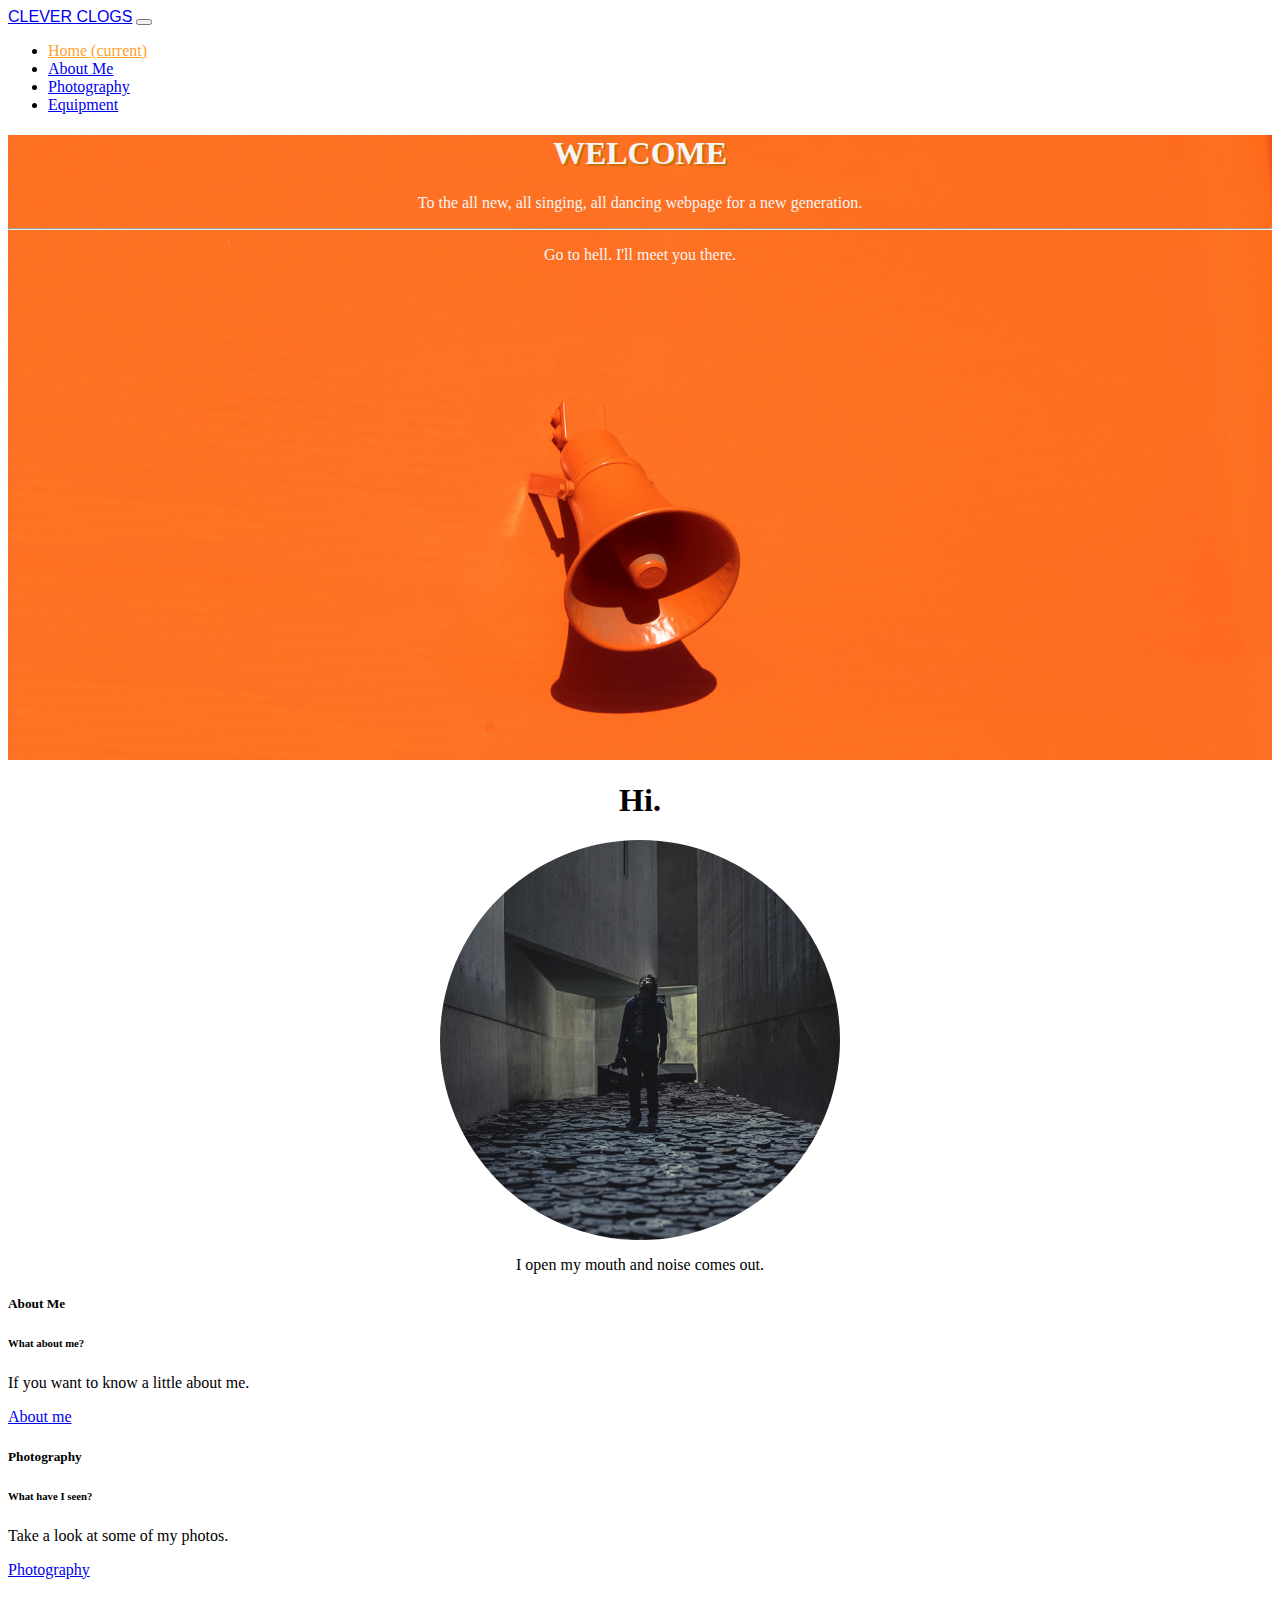
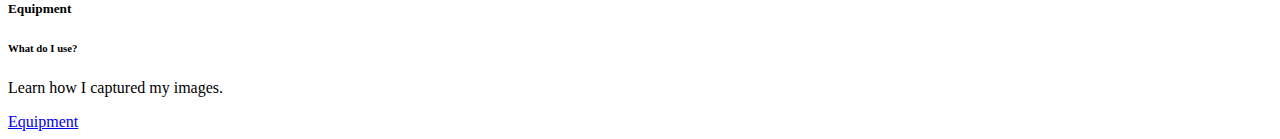
<file: index.html>
<!DOCTYPE html>
<html>

<head>
    <meta charset="utf-8">
    <meta name="viewport" content="width=device-width, initial-scale=1, shrink-to-fit=no">
    <title>My Webpage</title>
    <meta name="viewport" content="width=device-width, initial-scale=1">
    <link rel="stylesheet" href="https://stackpath.bootstrapcdn.com/bootstrap/4.1.0/css/bootstrap.min.css" integrity="sha384-9gVQ4dYFwwWSjIDZnLEWnxCjeSWFphJiwGPXr1jddIhOegiu1FwO5qRGvFXOdJZ4"
        crossorigin="anonymous">
    <link rel="stylesheet" type="text/css" media="screen" href="static/main.css" />
</head>

<body>
    <nav class="navbar navbar-expand-lg navbar-dark bg-secondary">
        <a class="navbar-brand" href="index.html">CLEVER CLOGS</a>
        <button class="navbar-toggler" type="button" data-toggle="collapse" data-target="#navbarNav" aria-controls="navbarNav" aria-expanded="false"
            aria-label="Toggle navigation">
            <span class="navbar-toggler-icon"></span>
        </button>
        <div class="collapse navbar-collapse" id="navbarNav">
            <ul class="navbar-nav ml-auto">
                <li class="nav-item active">
                    <a class="nav-link" href="index.html">Home
                        <span class="sr-only">(current)</span>
                    </a>
                </li>
                <li class="nav-item">
                    <a class="nav-link" href="about.html">About Me</a>
                </li>
                <li class="nav-item">
                    <a class="nav-link" href="photography.html">Photography</a>
                </li>
                <li class="nav-item">
                    <a class="nav-link" href="equipment.html">Equipment</a>
                </li>
            </ul>
        </div>
    </nav>

    <div class="jumbotron" id="index-jumbo">
        <h1 class="display-1">Welcome</h1>
        <p class="lead">To the all new, all singing, all dancing webpage for a new generation.</p>
        <hr class="my-4">
        <p>Go to hell. I'll meet you there.</p>
    </div>

    <div class="container">

        <h1 class="display-2 mb-5" id="hero-quote">Hi.</h1>

        <img src="static/placeimg_400_400_people.jpg" alt="not really me" class="mb-5" id="hero-img">

        <blockquote class="blockquote" id="hero-quote">
            <p class="mb-5">I open my mouth and noise comes out.</p>
        </blockquote>

        <div class="card-deck mb-5">

            <div class="card text-white bg-dark">
                <div class="card-body">
                    <h5 class="card-title">About Me</h5>
                    <h6 class="card-subtitle mb-2">What about me?</h6>
                    <p class="card-text">If you want to know a little about me.</p>
                    <a href="about.html" class="btn btn-primary">About me</a>
                </div>
            </div>

            <div class="card text-white bg-primary">
                <div class="card-body">
                    <h5 class="card-title">Photography</h5>
                    <h6 class="card-subtitle mb-2">What have I seen?</h6>
                    <p class="card-text">Take a look at some of my photos.</p>
                    <a href="photography.html" class="btn btn-warning">Photography</a>
                </div>
            </div>

            <div class="card text-dark bg-warning">
                <div class="card-body">
                    <h5 class="card-title">Equipment</h5>
                    <h6 class="card-subtitle mb-2">What do I use?</h6>
                    <p class="card-text">Learn how I captured my images.</p>
                    <a href="equipment.html" class="btn btn-danger">Equipment</a>
                </div>
            </div>

        </div>
    </div>

    <script src="https://code.jquery.com/jquery-3.3.1.slim.min.js" integrity="sha384-q8i/X+965DzO0rT7abK41JStQIAqVgRVzpbzo5smXKp4YfRvH+8abtTE1Pi6jizo"
        crossorigin="anonymous"></script>
    <script src="https://cdnjs.cloudflare.com/ajax/libs/popper.js/1.14.0/umd/popper.min.js" integrity="sha384-cs/chFZiN24E4KMATLdqdvsezGxaGsi4hLGOzlXwp5UZB1LY//20VyM2taTB4QvJ"
        crossorigin="anonymous"></script>
    <script src="https://stackpath.bootstrapcdn.com/bootstrap/4.1.0/js/bootstrap.min.js" integrity="sha384-uefMccjFJAIv6A+rW+L4AHf99KvxDjWSu1z9VI8SKNVmz4sk7buKt/6v9KI65qnm"
        crossorigin="anonymous"></script>
</body>

</html>
</file>
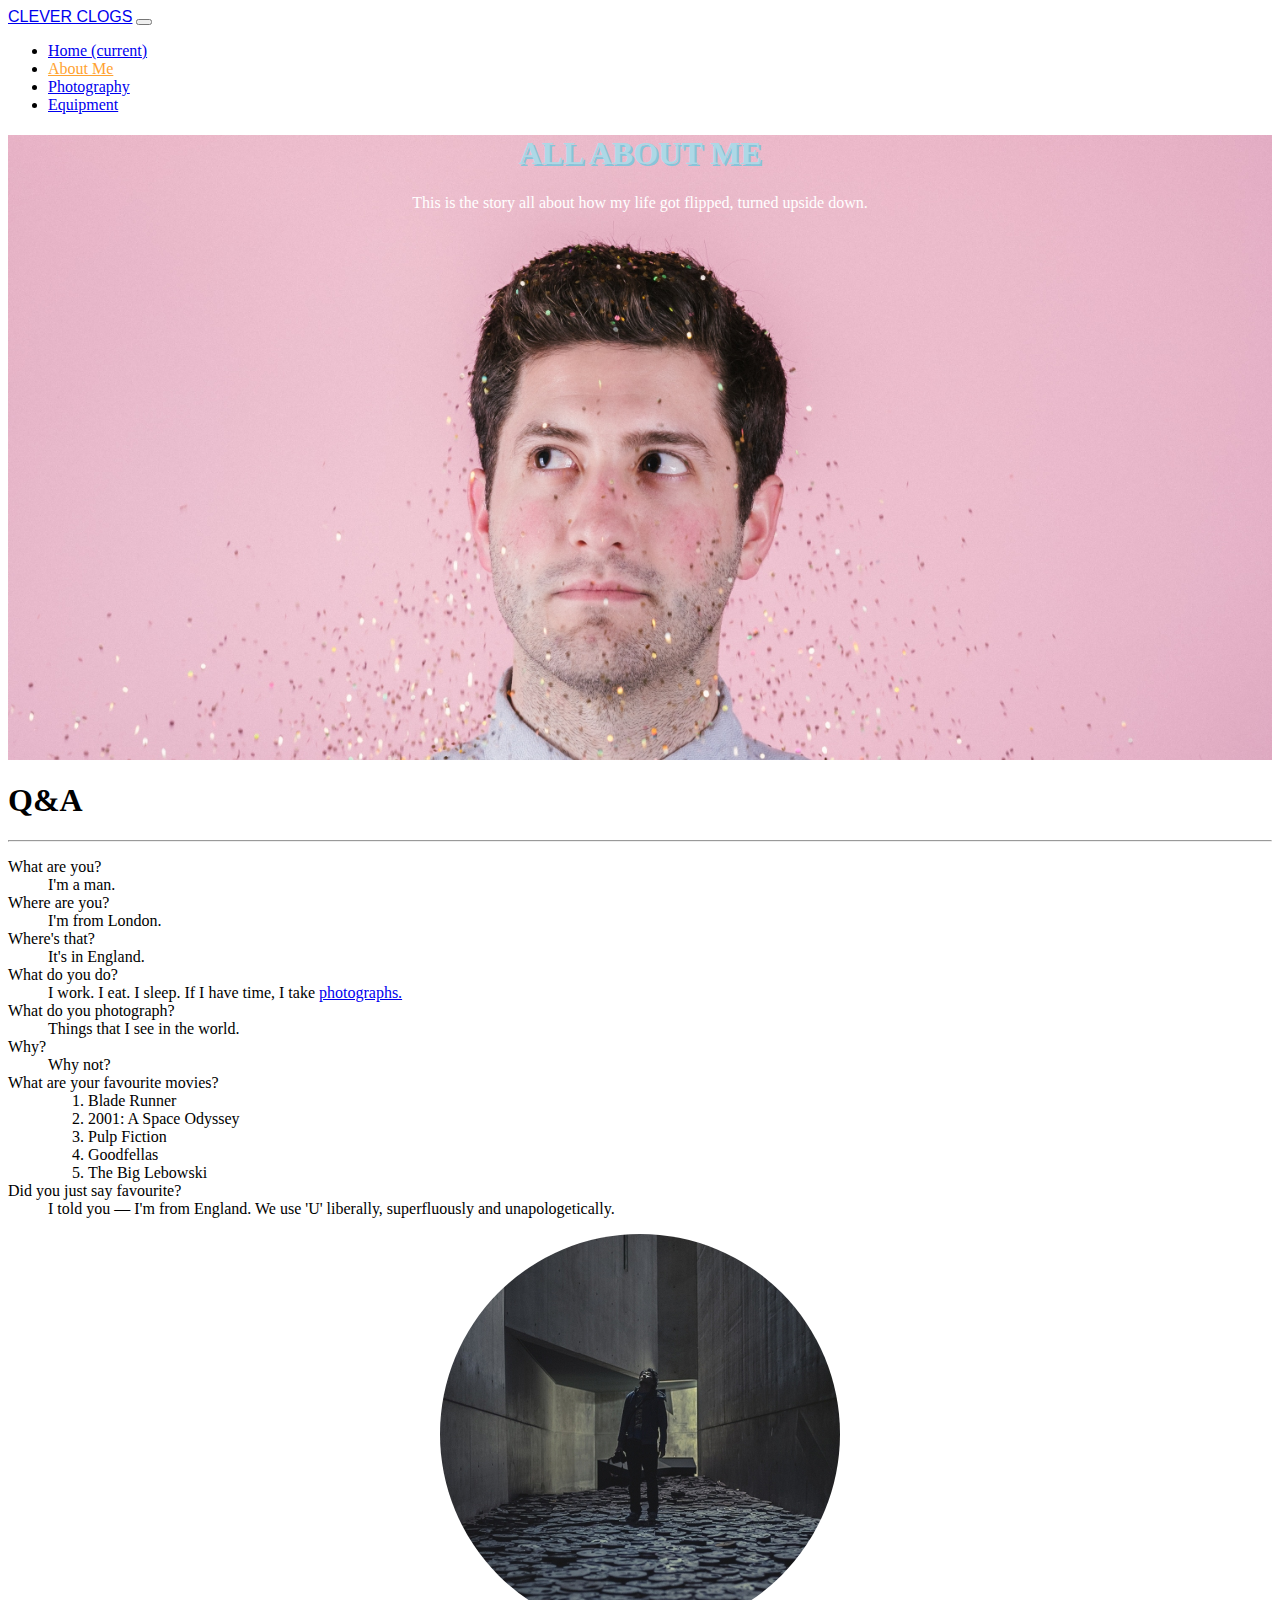
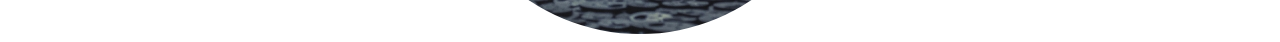
<file: about.html>
<!DOCTYPE html>
<html>

<head>
    <meta charset="utf-8">
    <meta name="viewport" content="width=device-width, initial-scale=1, shrink-to-fit=no">
    <title>About Me</title>
    <meta name="viewport" content="width=device-width, initial-scale=1">
    <link rel="stylesheet" href="https://stackpath.bootstrapcdn.com/bootstrap/4.1.0/css/bootstrap.min.css" integrity="sha384-9gVQ4dYFwwWSjIDZnLEWnxCjeSWFphJiwGPXr1jddIhOegiu1FwO5qRGvFXOdJZ4"
        crossorigin="anonymous">
    <link rel="stylesheet" type="text/css" media="screen" href="static/main.css" />
</head>

<body>
    <nav class="navbar navbar-expand-lg navbar-dark bg-secondary">
        <a class="navbar-brand" href="index.html">CLEVER CLOGS</a>
        <button class="navbar-toggler" type="button" data-toggle="collapse" data-target="#navbarNav" aria-controls="navbarNav" aria-expanded="false"
            aria-label="Toggle navigation">
            <span class="navbar-toggler-icon"></span>
        </button>
        <div class="collapse navbar-collapse" id="navbarNav">
            <ul class="navbar-nav ml-auto">
                <li class="nav-item">
                    <a class="nav-link" href="index.html">Home
                        <span class="sr-only">(current)</span>
                    </a>
                </li>
                <li class="nav-item active">
                    <a class="nav-link" href="about.html">About Me</a>
                </li>
                <li class="nav-item">
                    <a class="nav-link" href="photography.html">Photography</a>
                </li>
                <li class="nav-item">
                    <a class="nav-link" href="equipment.html">Equipment</a>
                </li>
            </ul>
        </div>
    </nav>

    <div class="jumbotron" id="about-jumbo">
        <h1 class="display-1">All About Me</h1>
        <p class="lead">This is the story all about how my life got flipped, turned upside down.</p>
    </div>

    <div class="container">

        <h1 class="display-3">Q&amp;A</h1>

        <hr>

        <div class="row">

            <div class="col-sm">

                <dl>
                    <dt>What are you?</dt>
                    <dd>I'm a man.</dd>
                    <dt>Where are you?</dt>
                    <dd>I'm from London.</dd>
                    <dt>Where's that?</dt>
                    <dd>It's in England.</dd>
                    <dt>What do you do?</dt>
                    <dd>I work. I eat. I sleep. If I have time, I take
                        <a href="photography.html">photographs.</a>
                    </dd>
                    <dt>What do you photograph?</dt>
                    <dd>Things that I see in the world.</dd>
                    <dt>Why?</dt>
                    <dd>Why not?</dd>
                    <dt>What are your favourite movies?</dt>
                    <dd>
                        <ol>
                            <li>Blade Runner</li>
                            <li>2001: A Space Odyssey</li>
                            <li>Pulp Fiction</li>
                            <li>Goodfellas</li>
                            <li>The Big Lebowski</li>
                        </ol>
                    </dd>
                    <dt>Did you just say favourite?</dt>
                    <dd>I told you &mdash; I'm from England. We use 'U' liberally, superfluously and unapologetically.</dd>
                </dl>

            </div>

            <div class="col-sm">
                <img src="static/placeimg_400_400_people.jpg" alt="not really me" class="mt-5" id="about-img">
            </div>

        </div>
    </div>

    <script src="https://code.jquery.com/jquery-3.3.1.slim.min.js" integrity="sha384-q8i/X+965DzO0rT7abK41JStQIAqVgRVzpbzo5smXKp4YfRvH+8abtTE1Pi6jizo"
        crossorigin="anonymous"></script>
    <script src="https://cdnjs.cloudflare.com/ajax/libs/popper.js/1.14.0/umd/popper.min.js" integrity="sha384-cs/chFZiN24E4KMATLdqdvsezGxaGsi4hLGOzlXwp5UZB1LY//20VyM2taTB4QvJ"
        crossorigin="anonymous"></script>
    <script src="https://stackpath.bootstrapcdn.com/bootstrap/4.1.0/js/bootstrap.min.js" integrity="sha384-uefMccjFJAIv6A+rW+L4AHf99KvxDjWSu1z9VI8SKNVmz4sk7buKt/6v9KI65qnm"
        crossorigin="anonymous"></script>
</body>

</html>
</file>
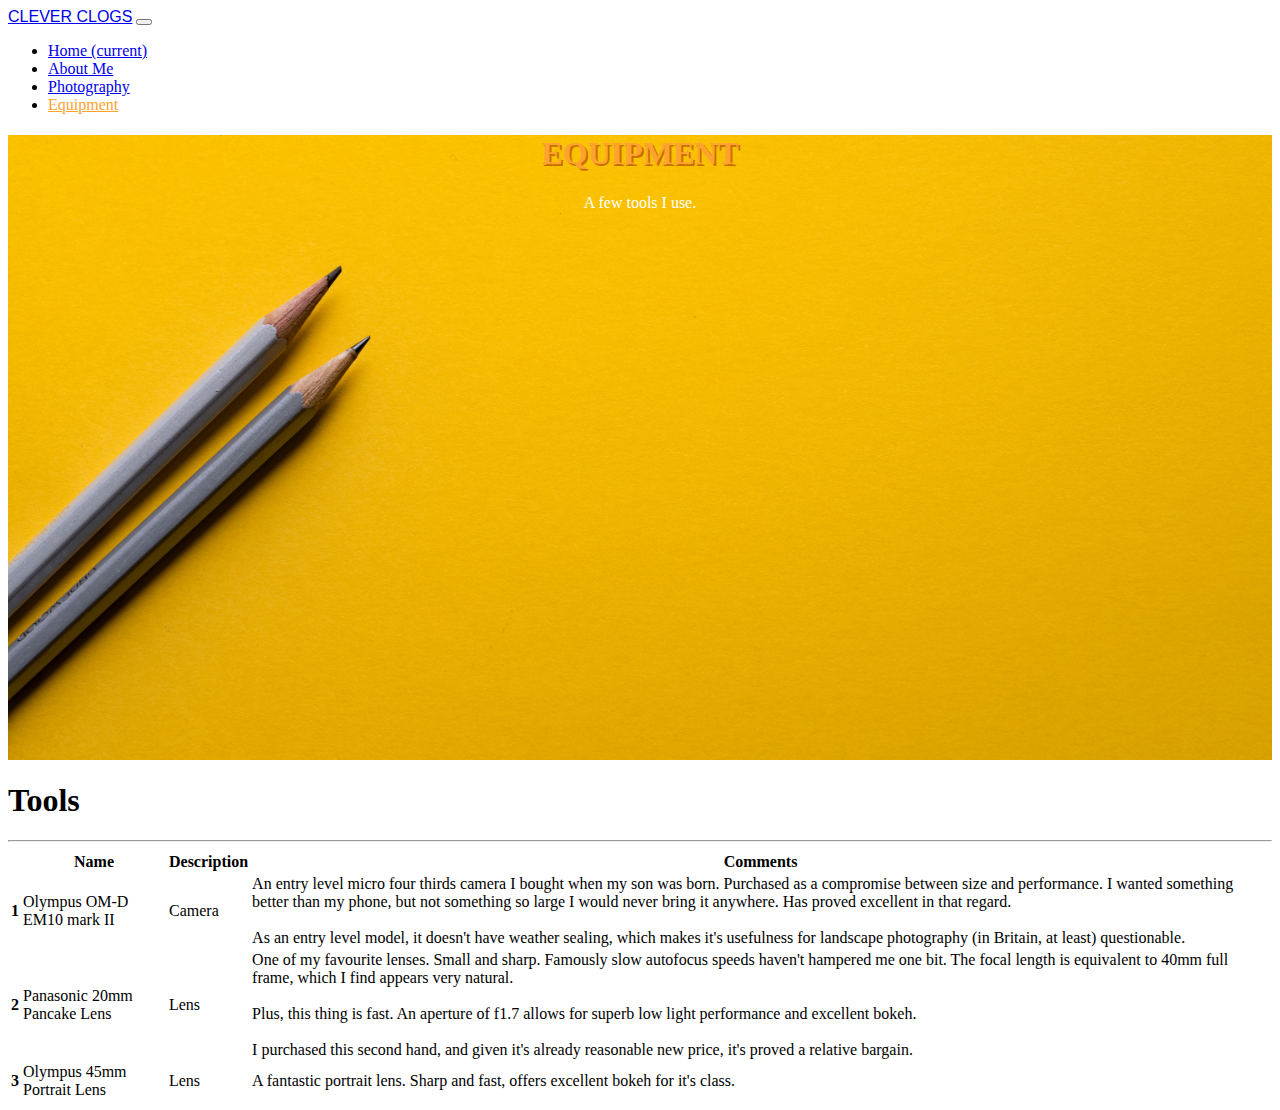
<file: equipment.html>
<!DOCTYPE html>
<html>

<head>
    <meta charset="utf-8">
    <meta name="viewport" content="width=device-width, initial-scale=1, shrink-to-fit=no">
    <title>Equipment</title>
    <meta name="viewport" content="width=device-width, initial-scale=1">
    <link rel="stylesheet" href="https://stackpath.bootstrapcdn.com/bootstrap/4.1.0/css/bootstrap.min.css" integrity="sha384-9gVQ4dYFwwWSjIDZnLEWnxCjeSWFphJiwGPXr1jddIhOegiu1FwO5qRGvFXOdJZ4"
        crossorigin="anonymous">
    <link rel="stylesheet" type="text/css" media="screen" href="static/main.css" />
</head>

<body>
    <nav class="navbar navbar-expand-lg navbar-dark bg-secondary">
        <a class="navbar-brand" href="index.html">CLEVER CLOGS</a>
        <button class="navbar-toggler" type="button" data-toggle="collapse" data-target="#navbarNav" aria-controls="navbarNav" aria-expanded="false"
            aria-label="Toggle navigation">
            <span class="navbar-toggler-icon"></span>
        </button>
        <div class="collapse navbar-collapse" id="navbarNav">
            <ul class="navbar-nav ml-auto">
                <li class="nav-item">
                    <a class="nav-link" href="index.html">Home
                        <span class="sr-only">(current)</span>
                    </a>
                </li>
                <li class="nav-item">
                    <a class="nav-link" href="about.html">About Me</a>
                </li>
                <li class="nav-item">
                    <a class="nav-link" href="photography.html">Photography</a>
                </li>
                <li class="nav-item active">
                    <a class="nav-link" href="equipment.html">Equipment</a>
                </li>
            </ul>
        </div>
    </nav>

    <div class="jumbotron" id="equip-jumbo">
        <h1 class="display-1">Equipment</h1>
        <p class="lead">A few tools I use.</p>
    </div>

    <div class="container">

        <h1 class="display-3">Tools</h1>

        <hr>

        <table class="table">
            <thead class="thead-dark">
                <tr>
                    <th scope="col"></th>
                    <th scope="col">Name</th>
                    <th scope="col">Description</th>
                    <th scope="col">Comments</th>
                </tr>
            </thead>
            <tbody>
                <tr>
                    <th scope="row">1</th>
                    <td>Olympus OM-D EM10 mark II</td>
                    <td>Camera</td>
                    <td>An entry level micro four thirds camera I bought when my son was born. Purchased as a compromise between
                        size and performance. I wanted something better than my phone, but not something so large I would
                        never bring it anywhere. Has proved excellent in that regard.
                        <br>
                        <br>As an entry level model, it doesn't have weather sealing, which makes it's usefulness for landscape
                        photography (in Britain, at least) questionable.</td>
                </tr>
                <tr>
                    <th scope="row">2</th>
                    <td>Panasonic 20mm Pancake Lens</td>
                    <td>Lens</td>
                    <td>One of my favourite lenses. Small and sharp. Famously slow autofocus speeds haven't hampered me one bit.
                        The focal length is equivalent to 40mm full frame, which I find appears very natural.
                        <br>
                        <br>Plus, this thing is fast. An aperture of f1.7 allows for superb low light performance and excellent
                        bokeh.
                        <br>
                        <br>I purchased this second hand, and given it's already reasonable new price, it's proved a relative
                        bargain.
                    </td>
                </tr>
                <tr>
                    <th scope="row">3</th>
                    <td>Olympus 45mm Portrait Lens</td>
                    <td>Lens</td>
                    <td>A fantastic portrait lens. Sharp and fast, offers excellent bokeh for it's class.</td>
                </tr>
            </tbody>
        </table>

    </div>

    <script src="https://code.jquery.com/jquery-3.3.1.slim.min.js" integrity="sha384-q8i/X+965DzO0rT7abK41JStQIAqVgRVzpbzo5smXKp4YfRvH+8abtTE1Pi6jizo"
        crossorigin="anonymous"></script>
    <script src="https://cdnjs.cloudflare.com/ajax/libs/popper.js/1.14.0/umd/popper.min.js" integrity="sha384-cs/chFZiN24E4KMATLdqdvsezGxaGsi4hLGOzlXwp5UZB1LY//20VyM2taTB4QvJ"
        crossorigin="anonymous"></script>
    <script src="https://stackpath.bootstrapcdn.com/bootstrap/4.1.0/js/bootstrap.min.js" integrity="sha384-uefMccjFJAIv6A+rW+L4AHf99KvxDjWSu1z9VI8SKNVmz4sk7buKt/6v9KI65qnm"
        crossorigin="anonymous"></script>
</body>

</html>
</file>
<file: static/main.css>
::selection {
  color: #fff;
  background-color: orangered; }

.navbar-nav > .active > a {
  color: #ffa230 !important; }

.nav-item > a:hover {
  color: #ffa230; }

.navbar-brand {
  font-family: 'Gill Sans', 'Gill Sans MT', Calibri, 'Trebuchet MS', sans-serif;
  text-transform: uppercase; }

.jumbotron {
  height: 625px;
  text-align: center;
  border-radius: 0 !important; }
  .jumbotron .display-1 {
    text-transform: uppercase;
    font-weight: bold; }

#index-jumbo, #about-jumbo, #photo-jumbo, #equip-jumbo {
  background-size: cover;
  background-repeat: no-repeat; }

#index-jumbo {
  background-image: url("oleg-laptev-546607-unsplash.jpg");
  color: whitesmoke;
  background-color: #ffa230; }
  #index-jumbo .display-1 {
    text-shadow: 2px 2px #c96f00; }

#about-jumbo {
  background-image: url("noah-buscher-548633-unsplash.jpg");
  color: white; }
  #about-jumbo .display-1 {
    color: lightblue;
    text-shadow: 2px 2px #86c5da; }

#photo-jumbo {
  background-image: url("mahir-uysal-529531-unsplash.jpg");
  color: peachpuff; }
  #photo-jumbo .lead {
    color: #fff; }
  #photo-jumbo .display-1 {
    text-shadow: 2px 2px #ffbf86; }

#equip-jumbo {
  background-image: url("joanna-kosinska-129039-unsplash.jpg");
  color: white; }
  #equip-jumbo .display-1 {
    color: #ffa230;
    text-shadow: 2px 2px #c96f00; }

#hero-img, #about-img {
  display: block;
  margin: 0 auto;
  border-radius: 50%; }

#hero-quote {
  text-align: center; }

@media only screen and (max-width: 750px) {
  .display-1 {
    font-size: 3em; }

  .jumbotron {
    height: 300px; } }
@media only screen and (min-width: 968px) {
  nav a:hover {
    color: #fff;
    background-color: orangered; } }
@media only screen and (max-width: 400px) {
  #about-img {
    display: none; } }

/*# sourceMappingURL=main.css.map */
</file>
